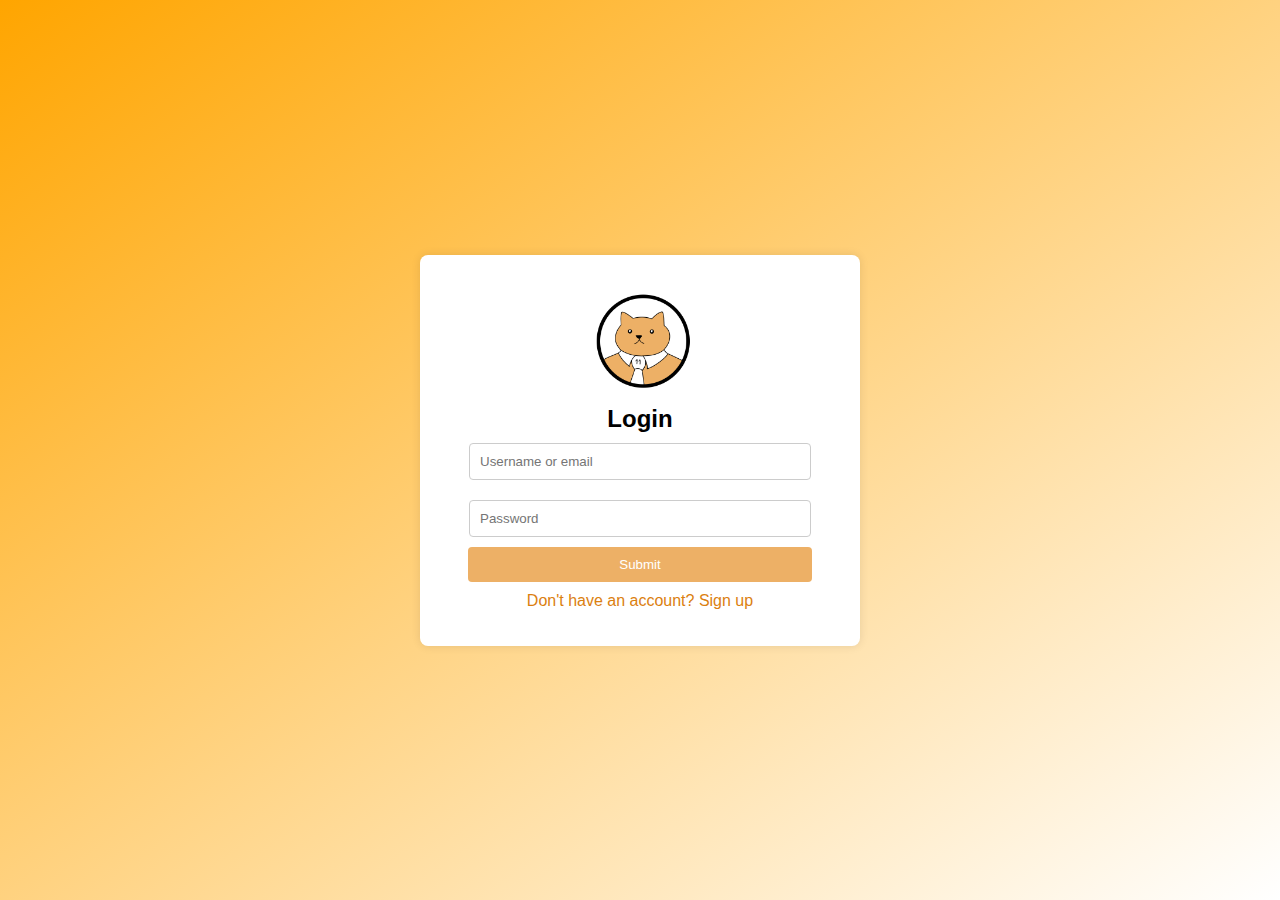
<file: index.html>
<!DOCTYPE html>
<html lang="en">
  <head>
    <!-- Browser Icon -->
    <link rel="icon" href="images/favicon.ico" type="image/x-icon" />
    <link
      rel="apple-touch-icon"
      sizes="180x180"
      href="images/apple-touch-icon.png"
    />
    <link
      rel="icon"
      type="image/png"
      sizes="32x32"
      href="images/favicon-32x32.png"
    />
    <link
      rel="icon"
      type="image/png"
      sizes="16x16"
      href="images/favicon-16x16.png"
    />
    <link rel="manifest" href="/site.webmanifest" />

    <meta charset="UTF-8" />
    <meta name="viewport" content="width=device-width, initial-scale=1.0" />
    <title>Login / Sign Up</title>
    <link rel="stylesheet" href="css/index.css" />
    <!-- Link to external CSS -->
  </head>

  <body>
    <div class="container" id="login-container">
      <img
        src="images/BusinessCat.png"
        alt="Profile Picture"
        class="profile-pic"
      />
      <h2>Login</h2>
      <form id="login-form" onsubmit="doLogin(event)">
        <div class="formFields" id="loginFields">
          <input
            type="text"
            id="username"
            placeholder="Username or email"
            required
          />
          <input
            type="password"
            id="password"
            placeholder="Password"
            required
          />
          <button type="submit">Submit</button>
        </div>
      </form>
      <p class="toggle" onclick="toggleForm()">
        Don't have an account? Sign up
      </p>
    </div>

    <div class="container" id="signup-container" style="display: none">
      <img
        src="images/BusinessCat.png"
        alt="Profile Picture"
        class="profile-pic"
      />
      <h2>Sign Up</h2>
      <form id="signup-form" onsubmit="doSignup(event)">
        <div class="formFields" id="signupFields">
          <input type="text" id="firstName" placeholder="First Name" required />
          <input type="text" id="lastName" placeholder="Last Name" required />
          <input type="email" id="email" placeholder="Email" required />
          <input type="text" id="newUsername" placeholder="Username" required />
          <input
            type="password"
            id="newPassword"
            placeholder="Password"
            required
          />
          <input
            type="password"
            id="newPassword"
            placeholder="Re-type Password"
            required
          />

          <button type="submit">Sign Up</button>
        </div>
      </form>
      <p class="toggle" onclick="toggleForm()">
        Already have an account? Login
      </p>
    </div>

    <script src="js/index.js"></script>
  </body>
</html>
</file>
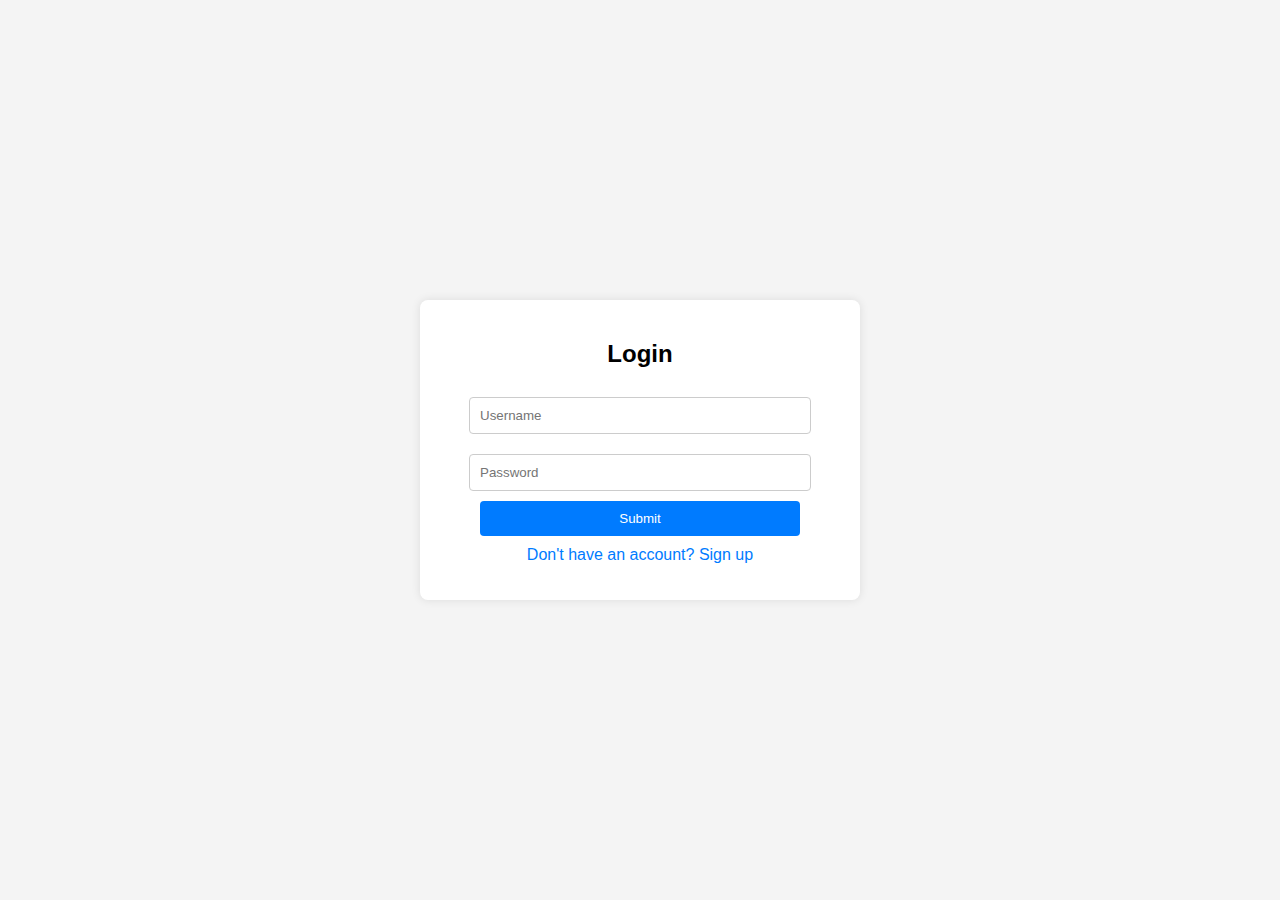
<file: first.html>
<!DOCTYPE html>
<html lang="en">
<head>
    <meta charset="UTF-8">
    <meta name="viewport" content="width=device-width, initial-scale=1.0">
    <title>Login / Sign Up</title>
    <link rel="stylesheet" href="first.css"> <!-- Link to external CSS -->
</head>

<body class="login-container">
    <div class="container">
        <h2 id="formTitle">Login</h2>
        <form id="authForm">
            <div id="loginFields">
                <input type="text" id="username" placeholder="Username" required>
                <input type="password" id="password" placeholder="Password" required>
                <button type="submit">Submit</button>
            </div>

            <div id="signupFields" style="display:none;">
                <input type="text" id="firstName" placeholder="First Name" required>
                <input type="text" id="lastName" placeholder="Last Name" required>
                <input type="email" id="email" placeholder="Email" required>
                <input type="text" id="newUsername" placeholder="Username" required>
                <input type="password" id="newPassword" placeholder="Password" required>
                <button type="submit">Sign Up</button>
            </div>
        </form>
        <p class="toggle" onclick="toggleForm()">Don't have an account? Sign up</p>
    </div>
  
    <script src="first.js"></script>
</body>
</html>
</file>
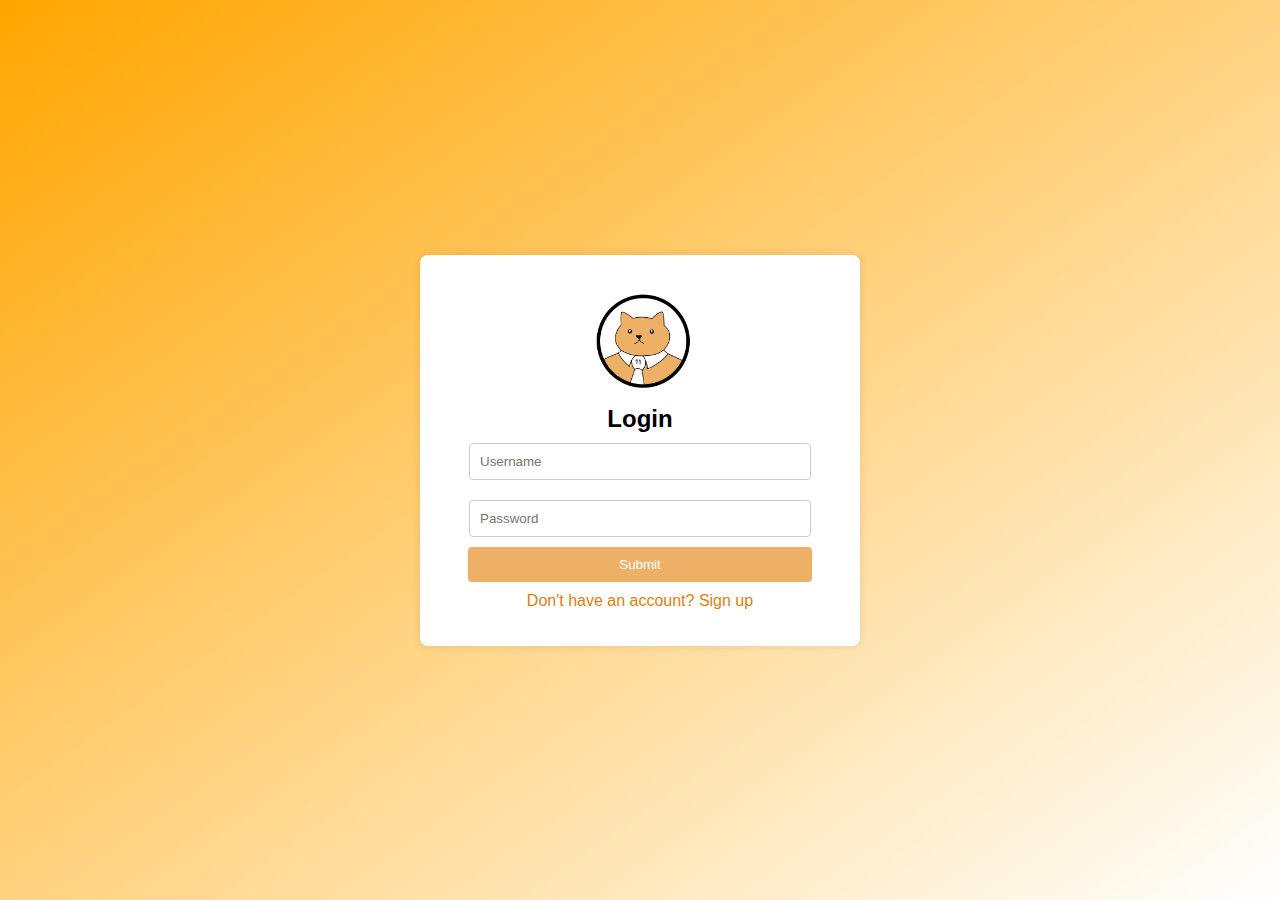
<file: login.html>
<!DOCTYPE html>
<html lang="en">
<head>
    <meta charset="UTF-8">
    <meta name="viewport" content="width=device-width, initial-scale=1.0">
    <title>Login / Sign Up</title>
    <link rel="stylesheet" href="css/login.css"> <!-- Link to external CSS -->
</head>

<body>
    <div class="container" id="login-container">
        <img src="images/BusinessCat.png" alt="Profile Picture" class="profile-pic">
        <h2>Login</h2>
        <form id="login-form" onsubmit="login(event)">
            <div class="formFields" id="loginFields">
                <input type="text" id="username" placeholder="Username" required>
                <input type="password" id="password" placeholder="Password" required>
                <button type="submit">Submit</button>
            </div>
        </form>
        <p class="toggle" onclick="toggleForm()">Don't have an account? Sign up</p>
    </div>

    <div class="container" id="signup-container" style="display: none;">
        <img src="images/BusinessCat.png" alt="Profile Picture" class="profile-pic">
        <h2>Sign Up</h2>
        <form id="signup-form" onsubmit="singup(event)">
            <div class="formFields" id="signupFields">
                <input type="text" id="firstName" placeholder="First Name" required>
                <input type="text" id="lastName" placeholder="Last Name" required>
                <input type="email" id="email" placeholder="Email" required>
                <input type="text" id="newUsername" placeholder="Username" required>
                <input type="password" id="newPassword" placeholder="Password" required>
                <button type="submit">Sign Up</button>
            </div>
        </form>
        <p class="toggle" onclick="toggleForm()">Already have an account? Login</p>

    </div>
  
    <script src="js/login.js"></script>
</body>
</html>
</file>
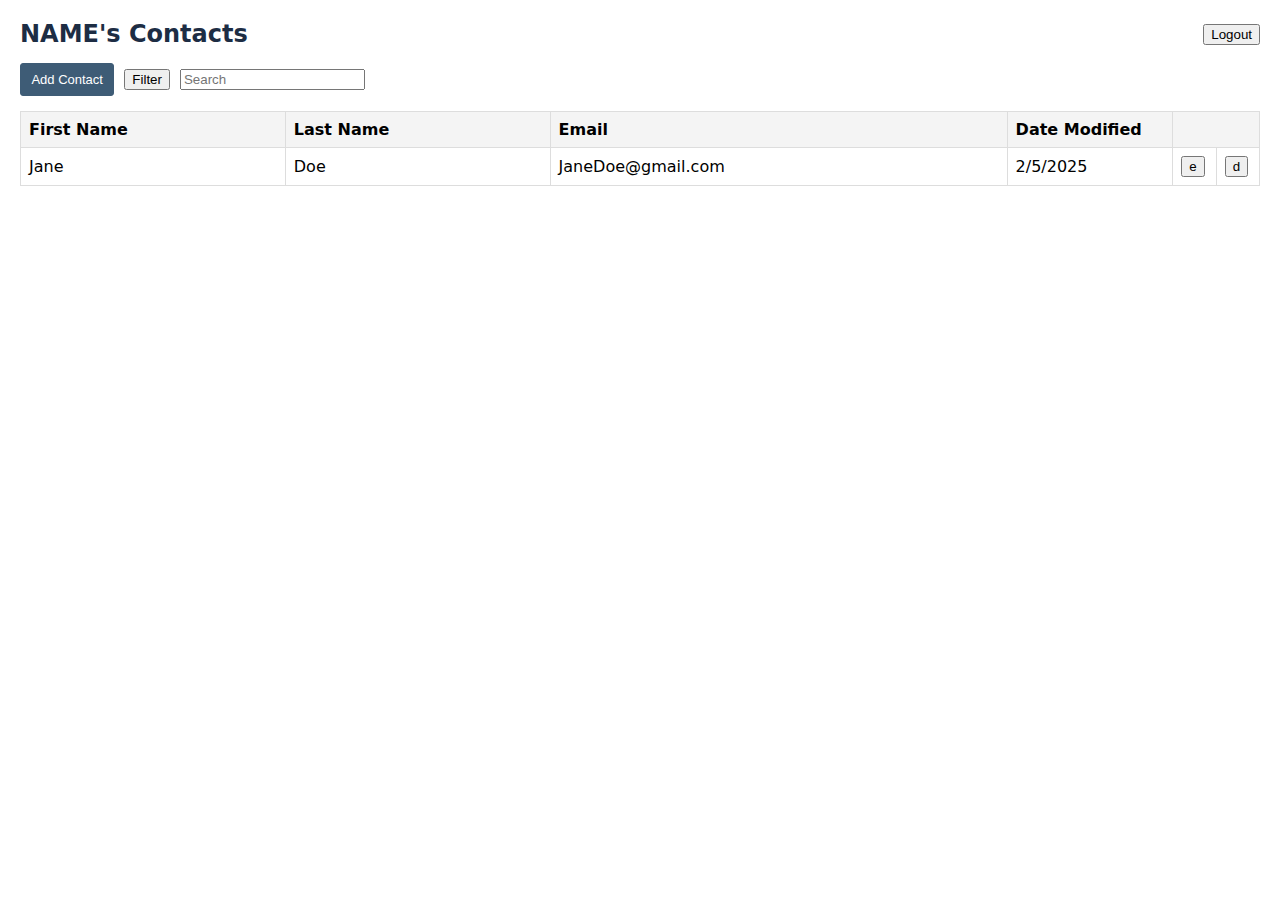
<file: second.html>
<!DOCTYPE html>
<html lang="en">
<head>
    <meta charset="UTF-8">
    <meta name="viewport" content="width=device-width, initial-scale=1.0">
    <title>Contact Manager</title>
    <link rel="stylesheet" href="second.css"> 
</head>
<body>

<div class="header">
    <h2>NAME's Contacts</h2>
    <button class="logoutBtn">
        Logout<!--add icon later-->
    </button>
</div>

<div class="optionsContainer">
    <button class="addContact" onclick="addContact()">Add Contact</button>

    <div class="filter-container">
        <button class="filter-button" onclick="toggleDropdown()">Filter</button>
        <div id="filter-content" class="filter-content">
            <label><input type="checkbox" value="firstName" onchange="filterTable()"> First Name</label>
            <label><input type="checkbox" value="lastName" onchange="filterTable()"> Last Name</label>
            <label><input type="checkbox" value="email" onchange="filterTable()"> Email</label>
        </div>
    </div>

    <input type="text" id="search" placeholder="Search" onkeyup="filterTable()">
</div>

<table>
    <tr>
        <th width="20%">First Name</th>
        <th width="20%">Last Name</th>
        <th >Email</th>
        <th width="12%">Date Modified</th>
        <th width="7%" colspan="2"> </th>
    </tr>
    <tr>
        <td>Jane</td>
        <td>Doe</td>
        <td>JaneDoe@gmail.com</td>
        <td>2/5/2025</td>
        <td><button class="editBtn" onchange="editContact()">e</button></td>
        <td><button class="deleteBtn" onchange="deleteContact()">d</button></td>
    </tr>

</table>


<script>
    function toggleDropdown() {
        document.getElementById("filter-content").classList.toggle("show");
    }

    document.addEventListener("click", function(event) {
        let dropdown = document.querySelector(".filter-container");
        let isClickInside = dropdown.contains(event.target);
        
        if (!isClickInside) {
            document.getElementById("filter-content").classList.remove("show");
        }
    });
</script>
</body>

</html>
</file>
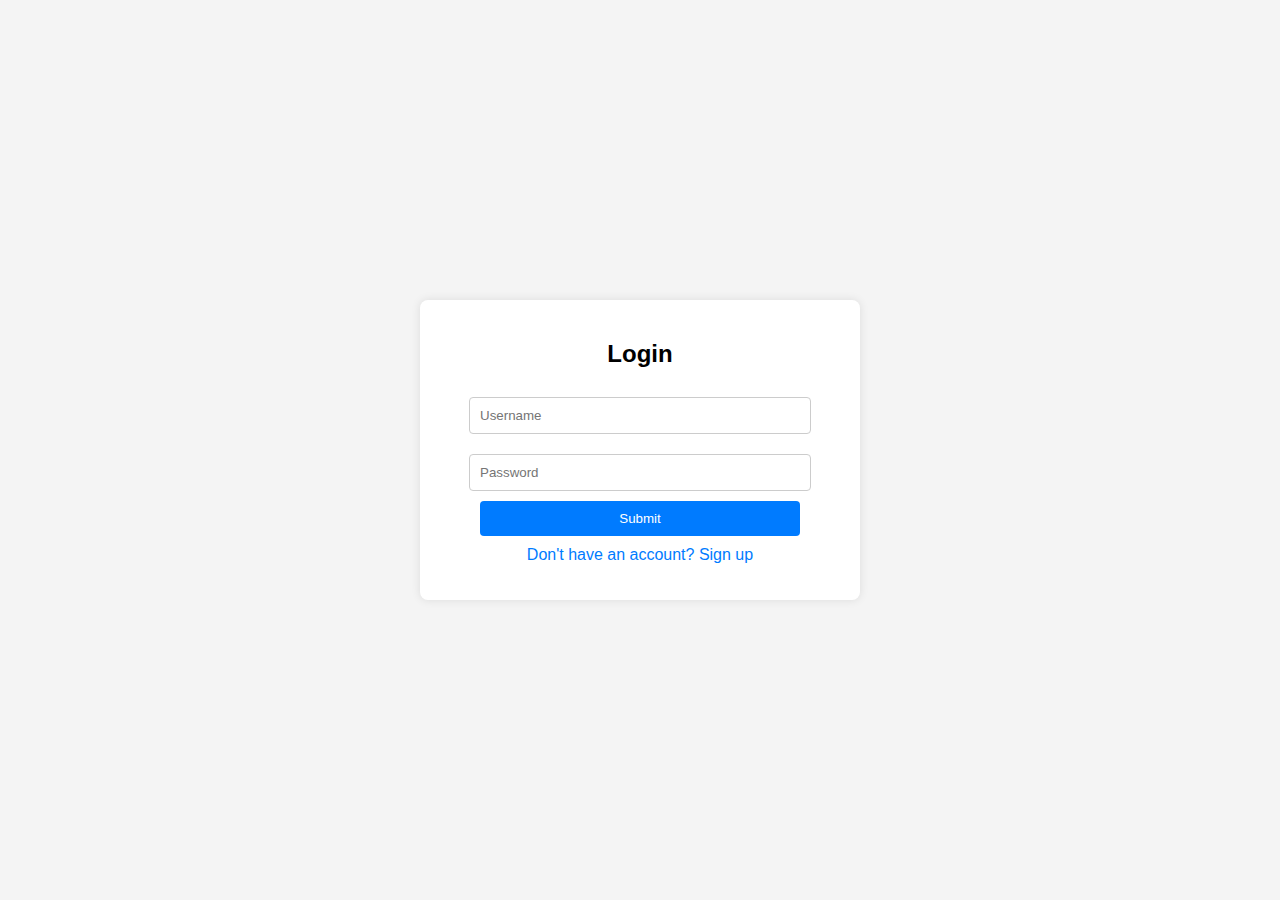
<file: sp.frontend/first.html>
<!DOCTYPE html>
<html lang="en">
<head>
    <meta charset="UTF-8">
    <meta name="viewport" content="width=device-width, initial-scale=1.0">
    <title>Login / Sign Up</title>
    <link rel="stylesheet" href="first.css"> <!-- Link to external CSS -->
</head>

<body>
    <div class="container" id="login-container">
        <h2>Login</h2>
        <form id="login-form" onsubmit="login(event)">
            <div class="formFields" id="loginFields">
                <input type="text" id="username" placeholder="Username" required>
                <input type="password" id="password" placeholder="Password" required>
                <button type="submit">Submit</button>
            </div>
        </form>
        <p class="toggle" onclick="toggleForm()">Don't have an account? Sign up</p>
    </div>

    <div class="container" id="signup-container" style="display: none;">
        <h2>Sign Up</h2>
        <form id="signup-form" onsubmit="singup(event)">
            <div class="formFields" id="signupFields">
                <input type="text" id="firstName" placeholder="First Name" required>
                <input type="text" id="lastName" placeholder="Last Name" required>
                <input type="email" id="email" placeholder="Email" required>
                <input type="text" id="newUsername" placeholder="Username" required>
                <input type="password" id="newPassword" placeholder="Password" required>
                <button type="submit">Sign Up</button>
            </div>
        </form>
        <p class="toggle" onclick="toggleForm()">Already have an account? Login</p>

    </div>
  
    <script src="first.js"></script>
</body>
</html>
</file>
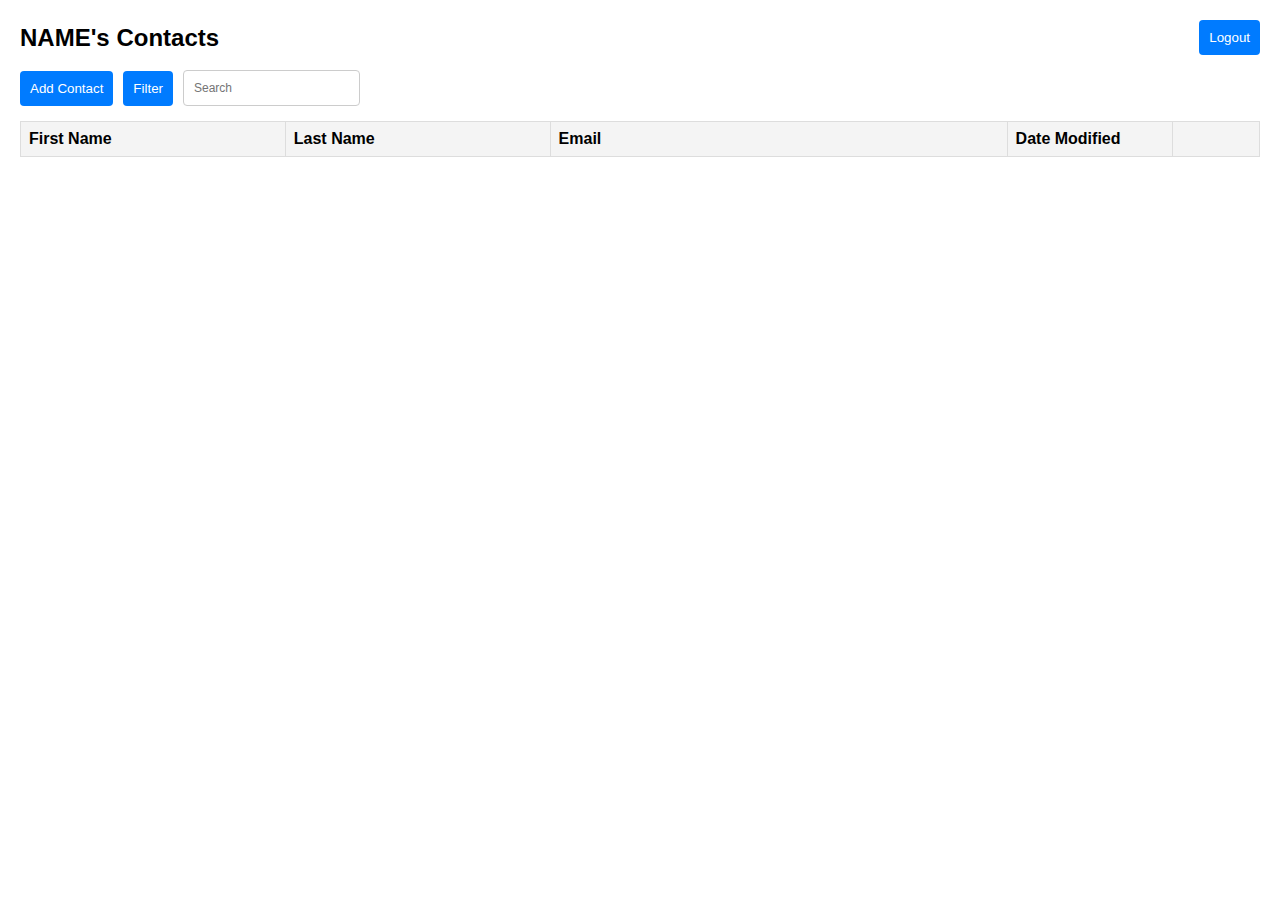
<file: sp.frontend/second.html>
<!DOCTYPE html>
<html lang="en">
<head>
    <meta charset="UTF-8">
    <meta name="viewport" content="width=device-width, initial-scale=1.0">
    <title>Contact Manager</title>
    <link rel="stylesheet" href="second.css"> 
    <!--trashCan Icon-->
    <link rel="stylesheet" href="https://cdnjs.cloudflare.com/ajax/libs/font-awesome/4.7.0/css/font-awesome.min.css">
    <!-- pencil Icon-->
    <link rel="stylesheet" href="https://cdnjs.cloudflare.com/ajax/libs/font-awesome/4.7.0/css/font-awesome.min.css">

</head>
<body>

<div class="header">
    <h2>NAME's Contacts</h2>
    <button class="logoutBtn">Logout</button>
</div>

<div class="optionsContainer">
    <button class="addContact">Add Contact</button>
    <div class="add-contact-form" style="display: none;">
        <input type="text" id="firstName" placeholder="First Name">
        <input type="text" id="lastName" placeholder="Last Name">
        <input type="email" id="email" placeholder="Email">
        <button id="saveContact">Save</button>
    </div>

    <div class="filter-container">
        <button class="filter-button">Filter</button>
        <div id="filter-content" class="filter-content">
            <label><input type="checkbox" value="firstName" id="fNameFilter"> First Name</label>
            <label><input type="checkbox" value="lastName" id="lNameFilter"> Last Name</label>
            <label><input type="checkbox" value="email" id="emailFilter"> Email</label>
        </div>
    </div>

    <input type="text" id="search" placeholder="Search">
</div>

<table id="contactTable">
    <tr>
        <th width="20%">First Name</th>
        <th width="20%">Last Name</th>
        <th>Email</th>
        <th width="12%">Date Modified</th>
        <th width="7%" colspan="2"></th>
    </tr>
</table>

<script src="second.js"></script> <!-- Link to external JS -->
</body>
</html>
</file>
<file: css/index.css>
/* General Styles */
body {
  font-family: Arial, sans-serif;
  margin: 0;
  display: flex;
  justify-content: center;
  align-items: center;
  height: 100vh;
  /* background-color: #edb066; */
  background-image: linear-gradient(to bottom right, orange, white);
}

/* Login/Signup Page */
.container {
  background: white;
  padding: 20px;
  border-radius: 8px;
  box-shadow: 0px 0px 10px rgba(0, 0, 0, 0.1);
  width: 400px;
  text-align: center;
}

h2 {
  margin: auto;
}

input {
  width: 80%;
  padding: 10px;
  margin: 10px 0;
  border: 1px solid #ccc;
  border-radius: 4px;
}

button {
  width: 86%;
  padding: 10px;
  background: #edb066;
  color: white;
  border: none;
  border-radius: 4px;
  cursor: pointer;
}

button:hover {
  background: #e79a3d;
}

.toggle {
  margin-top: 10px;
  color: #db8010;
  cursor: pointer;
}

.toggle:hover {
  text-decoration: underline;
}

.profile-pic {
  width: 150px;
  height: 150px;
  object-fit: cover;
  display: block;
  margin: auto;
  margin-bottom: -20px;
}
</file>
<file: first.css>
/* General Styles */
body {
    font-family: Arial, sans-serif;
    margin: 0;
}

/* Login/Signup Page */
.login-container {
    display: flex;
    justify-content: center;
    align-items: center;
    height: 100vh;
    background-color: #f4f4f4;
}

.container {
    background: white;
    padding: 20px;
    border-radius: 8px;
    box-shadow: 0px 0px 10px rgba(0,0,0,0.1);
    width: 400px;
    text-align: center;
}

input {
    width: 80%;
    padding: 10px;
    margin: 10px 0;
    border: 1px solid #ccc;
    border-radius: 4px;
}

button {
    width: 80%;
    padding: 10px;
    background: #007BFF;
    color: white;
    border: none;
    border-radius: 4px;
    cursor: pointer;
}

button:hover {
    background: #0056b3;
}

.toggle {
    margin-top: 10px;
    color: #007BFF;
    cursor: pointer;
}
</file>
<file: css/login.css>
/* General Styles */
body {
    font-family: Arial, sans-serif;
    margin: 0;
    display: flex;
    justify-content: center;
    align-items: center;
    height: 100vh;
    /* background-color: #edb066; */
    background-image: linear-gradient(to bottom right, orange , white);
}

/* Login/Signup Page */
.container {
    background: white;
    padding: 20px;
    border-radius: 8px;
    box-shadow: 0px 0px 10px rgba(0,0,0,0.1);
    width: 400px;
    text-align: center;
}

h2 {
    margin: auto;
}

input {
    width: 80%;
    padding: 10px;
    margin: 10px 0;
    border: 1px solid #ccc;
    border-radius: 4px;
}

button {
    width: 86%;
    padding: 10px;
    background: #edb066;
    color: white;
    border: none;
    border-radius: 4px;
    cursor: pointer;
}

button:hover {
    background: #e79a3d;
}

.toggle {
    margin-top: 10px;
    color: #db8010;
    cursor: pointer;
}

.toggle:hover{
    text-decoration: underline;
}

.profile-pic {
    width: 150px;
    height: 150px;
    object-fit: cover;
    display: block;
    margin: auto;
    margin-bottom: -20px;
}
</file>
<file: second.css>
body {
    font-family: system-ui, -apple-system, BlinkMacSystemFont, 'Segoe UI', Roboto, Oxygen, Ubuntu, Cantarell, 'Open Sans', 'Helvetica Neue', sans-serif;
    margin: 20px;
}

h2{
    margin: 0;
    color: #1D2D44;
}

.header{
    display: flex;
    justify-content: space-between;
    align-items: center;
    padding-bottom: 15px;
}

.optionsContainer{
    display: flex;
    gap: 10px; /* Adds space between the elements */
    align-items: center; /* Ensures they align properly */
}

.addContact{
  background-color: #3E5C76;
  border-radius: 3px;
  border: 1px solid #3E5C76;
  box-sizing: border-box;
  color: #ffffff;
  cursor: pointer;
  display: inline-block;
  font-size: 13px;
  font-weight: 400;
  line-height: 1.15385;
  margin: 0;
  outline: none;
  padding: 8px .8em;
  position: relative;
  text-align: center;
  text-decoration: none;
  user-select: none;
  -webkit-user-select: none;
  touch-action: manipulation;
  vertical-align: baseline;
  white-space: nowrap;
}

.addContact:hover,
.addContact:focus {
  background-color: #486b8a;
  color: #ffffff;
}

.addContact:active {
  background-color: #3e5e7a;
  color: #ffffff;
}


.filter-content {
    display: none;
    position: absolute;
    background-color: #f1f1f1;
    min-width: 120px;
    overflow-y: auto;
    max-height: 100px;
    border: 1px solid #ddd;
    z-index: 1;
}

.filter-content label {
    display: block;
    padding: 5px 10px;
    cursor: pointer;
}

.filter-content label:hover {
    background-color: #ddd;
}

.show {
    display: block;
}

.selected-items {
    width:100px;
    margin-top: 5px;
    padding: 5px;
    border: 1px solid #ccc;
}

.selected-items div {
    margin-bottom: 5px;
}

table {
    table-layout: fixed;
    width: 100%;
    border-collapse: collapse;
    margin-top: 15px;
}
th, td {
    border: 1px solid #ddd; /* delete later  using to see */
    padding: 8px;
    text-align: left;
    overflow: auto ;
}
th {
    background-color: #f4f4f4;
}
</file>
<file: sp.frontend/first.css>
/* General Styles */
body {
    font-family: Arial, sans-serif;
    margin: 0;
    display: flex;
    justify-content: center;
    align-items: center;
    height: 100vh;
    background-color: #f4f4f4;
}

/* Login/Signup Page */
.container {
    background: white;
    padding: 20px;
    border-radius: 8px;
    box-shadow: 0px 0px 10px rgba(0,0,0,0.1);
    width: 400px;
    text-align: center;
}

input {
    width: 80%;
    padding: 10px;
    margin: 10px 0;
    border: 1px solid #ccc;
    border-radius: 4px;
}

button {
    width: 80%;
    padding: 10px;
    background: #007BFF;
    color: white;
    border: none;
    border-radius: 4px;
    cursor: pointer;
}

button:hover {
    background: #0056b3;
}

.toggle {
    margin-top: 10px;
    color: #007BFF;
    cursor: pointer;
}
</file>
<file: sp.frontend/second.css>
body {
    font-family: Arial, sans-serif;
    margin: 20px;
}

h2{
    margin: 0;
}

.header{
    display: flex;
    justify-content: space-between;
    align-items: center;
    padding-bottom: 15px;
}

.optionsContainer{
    display: flex;
    gap: 10px; /* Adds space between the elements */
    align-items: center; /* Ensures they align properly */
}

/*these are all the buttons */
.addContact{
    padding: 10px;
    background: #007BFF;
    color: white;
    border: none;
    border-radius: 4px;
    cursor: pointer;
}

.addContact:hover,
.addContact:focus {
  background: #0056b3;
  color: #ffffff;
}

.logoutBtn{
    padding: 10px;
    background: #007BFF;
    color: white;
    border: none;
    border-radius: 4px;
    cursor: pointer;
}
.logoutBtn:hover,
.logoutBtn:focus {
  background: #0056b3;
  color: #ffffff;
}

.filter-button{
    padding: 10px;
    background: #007BFF;
    color: white;
    border: none;
    border-radius: 4px;
    cursor: pointer;
}
.filter-button:hover,
.filter-button:focus {
  background: #0056b3;
  color: #ffffff;
}
/* --------------------- */
#search {
    padding: 10px;
    border: 1px solid #ccc;
    border-radius: 4px;
    font-size: 12px;
}

.filter-content {
    display: none;
    position: absolute;
    background-color: #f1f1f1;
    min-width: 120px;
    overflow-y: auto;
    max-height: 100px;
    border: 1px solid #ddd;
    z-index: 1;
}

.filter-content label {
    display: block;
    padding: 5px 10px;
    cursor: pointer;
}

.filter-content label:hover {
    background-color: #ddd;
}

.show {
    display: block;
}

.selected-items {
    width:100px;
    margin-top: 5px;
    padding: 5px;
    border: 1px solid #ccc;
}

.selected-items div {
    margin-bottom: 5px;
}

table {
    table-layout: fixed;
    width: 100%;
    border-collapse: collapse;
    margin-top: 15px;
}

th, td {
    border: 1px solid #ddd; /* delete later  using to see */
    padding: 8px;
    text-align: left;
    overflow: auto ;
}
th {
    background-color: #f4f4f4;
}

/*Add contact formatting */
.add-contact-form {
    margin-top: 10px;
    display: flex;
    gap: 10px;
}

.add-contact-form input {
    padding: 8px;
    border: 1px solid #ccc;
    border-radius: 4px;
}

#saveContact {
    padding: 8px 12px;
    background: #007BFF;
    color: white;
    border: none;
    border-radius: 4px;
    cursor: pointer;
}
#saveContact:hover {
    background: #0056b3;
}
</file>
